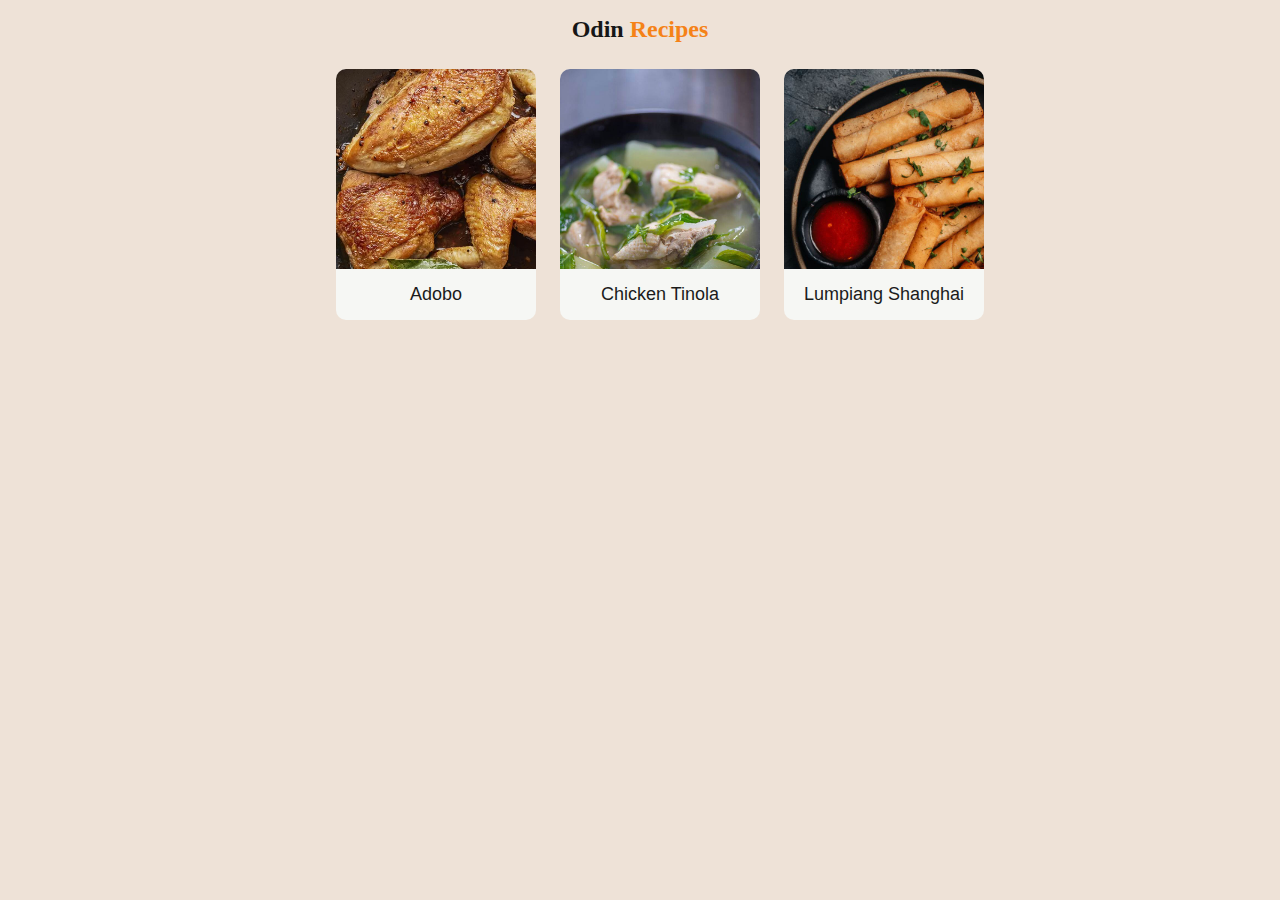
<file: index.html>
<!DOCTYPE html>
<html lang="en">
<head>
    <meta charset="UTF-8">
    <title>Odin Recipes</title>
    <link rel="stylesheet" href="styles.css">
</head>
<body>
    <h1 class="heading">Odin <span class="highlight">Recipes</span></h1>

    <div class="recipe-holder">
        <ul class="main-list">
            <div><li><span class="wrapper"><img src="./recipes/img/img-adobo.webp"></span><span class="space"></span><a href="./recipes/adobo.html" rel="noopener noreferrer">Adobo</a></li></div>
            <div><li><span class="wrapper"><img src="./recipes/img/img-tinola.jpg"></span><span class="space"></span><a href="./recipes/tinola.html" rel="noopener noreferrer">Chicken Tinola</a></li></div>
            <div><li><span class="wrapper"><img src="./recipes/img/img-lumpia.jpg"></span><span class="space"></span><a href="./recipes/lumpia.html" re="noopener noreferrer">Lumpiang Shanghai</a></li></div>
        </ul>

    </div>
</body>
</html>
</file>
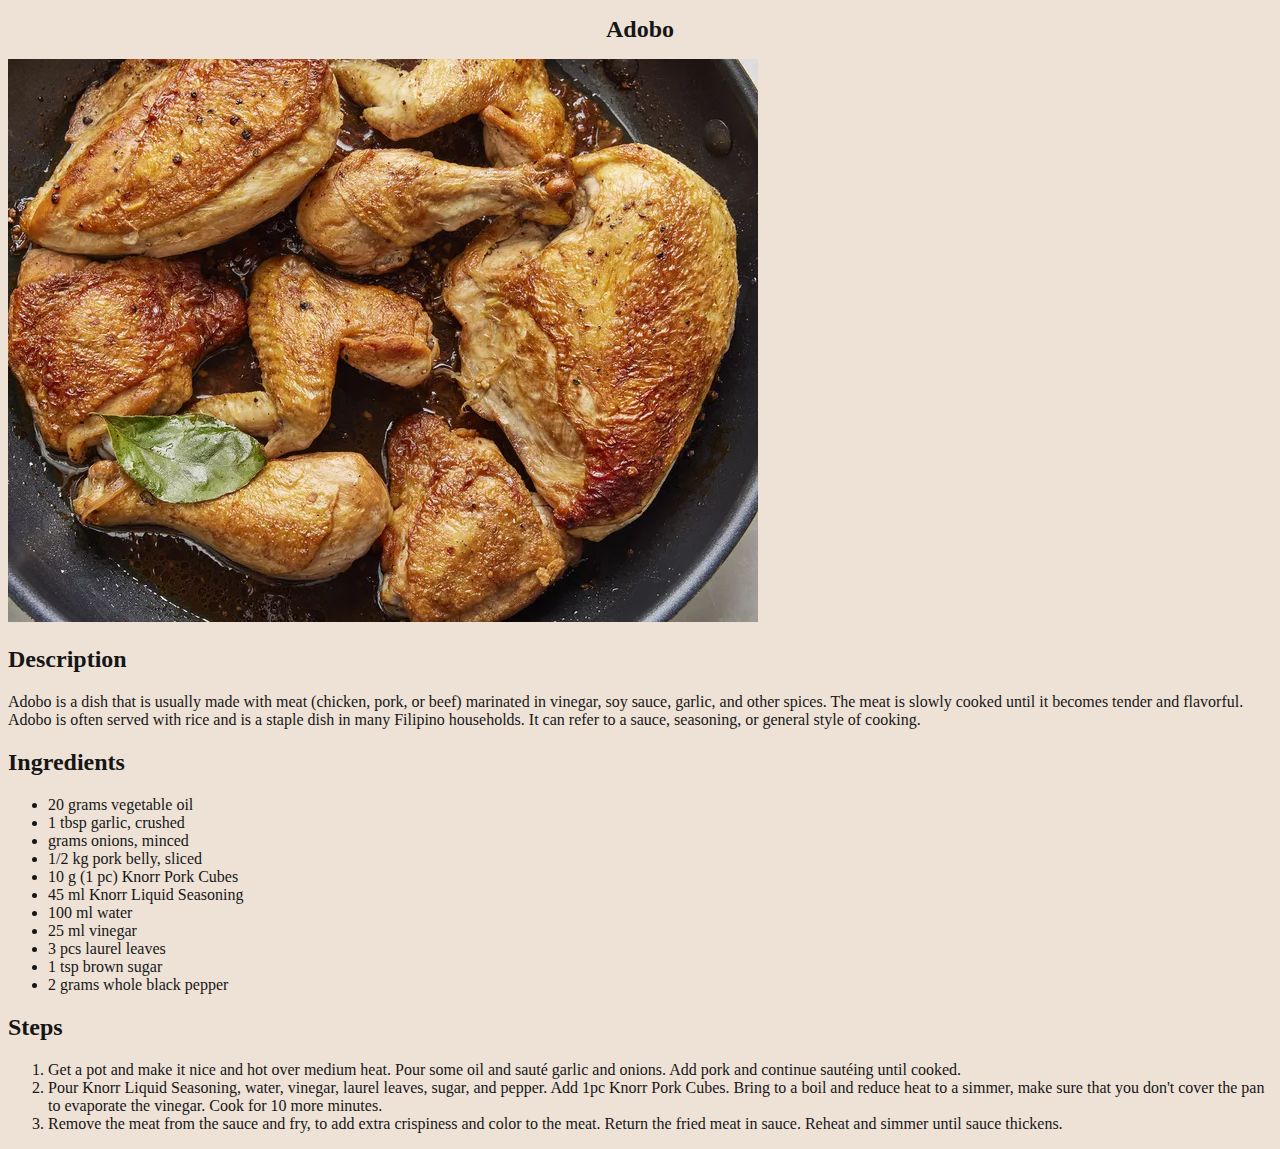
<file: recipes/adobo.html>
<!DOCTYPE html>
<html lang="en">
<head>
    <meta charset="UTF-8">
    <title>Adobo</title>
    <link rel="stylesheet" href="../styles.css">
</head>
<body>
    <h1 class="heading">Adobo</h1>
    
    <div class="recipe-img">
        <img src="./img/img-adobo.webp" alt="Adobo Image">
    </div>

    <h2 class="subheading">Description</h2>
    <p>Adobo is a dish that is usually made with meat (chicken, pork, or beef) marinated in vinegar, soy sauce, garlic, and other spices. The meat is slowly cooked until it becomes tender and flavorful. Adobo is often served with rice and is a staple dish in many Filipino households. It can refer to a sauce, seasoning, or general style of cooking.</p>

    <h2 class="subheading">Ingredients</h2>

    <ul class="ingredients">
        <li>20 grams vegetable oil</li>
        <li>1 tbsp garlic, crushed</li> 
        <li> grams onions, minced</li>
        <li>1/2 kg pork belly, sliced</li>
        <li>10 g (1 pc) Knorr Pork Cubes</li>
        <li>45 ml Knorr Liquid Seasoning</li>
        <li>100 ml water</li>
        <li>25 ml vinegar</li>
        <li>3 pcs laurel leaves</li>
        <li>1 tsp brown sugar</li>
        <li>2 grams whole black pepper</li>  
    </ul>

    <h2 class="subheading">Steps</h2>
    <ol>
        <li>Get a pot and make it nice and hot over medium heat. Pour some oil and sauté garlic and onions. Add pork and continue sautéing until cooked.</li>
        <li>Pour Knorr Liquid Seasoning, water, vinegar, laurel leaves, sugar, and pepper. Add 1pc Knorr Pork Cubes. Bring to a boil and reduce heat to a simmer, make sure that you don't cover the pan to evaporate the vinegar. Cook for 10 more minutes.</li>
        <li>Remove the meat from the sauce and fry, to add extra crispiness and color to the meat. Return the fried meat in sauce. Reheat and simmer until sauce thickens.</li>
    </ol>
</body>
</html>
</file>
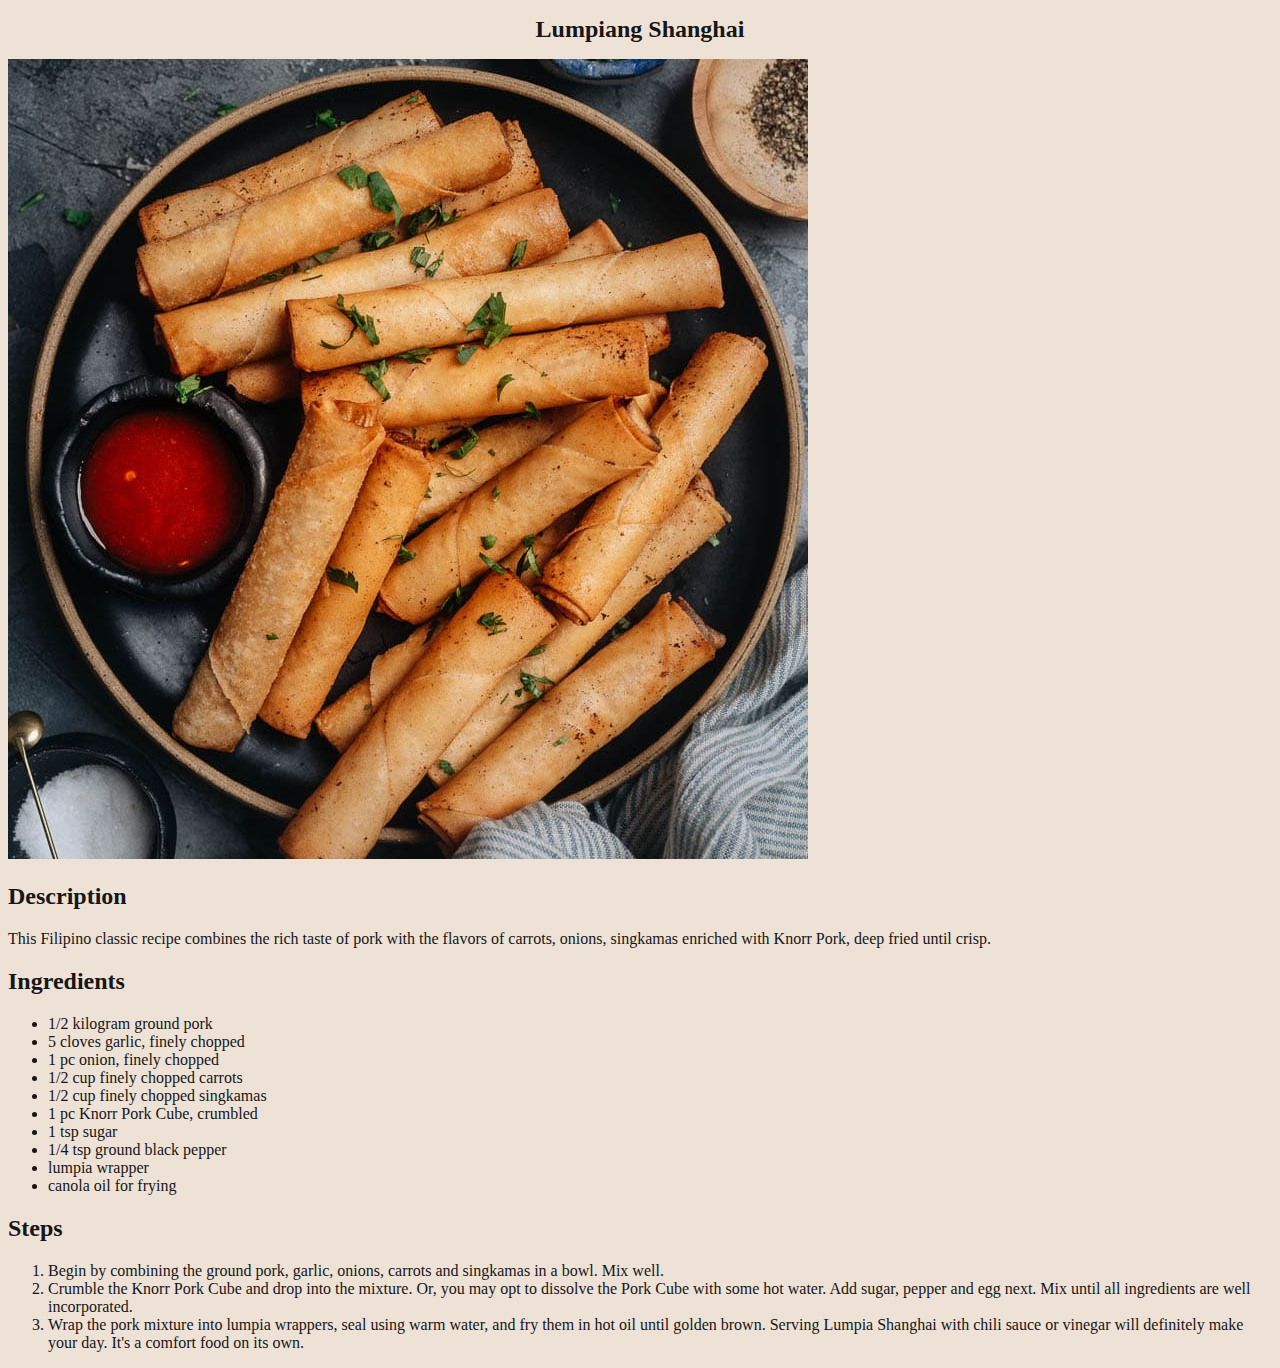
<file: recipes/lumpia.html>
<!DOCTYPE html>
<html lang="en">
<head>
    <meta charset="UTF-8">
    <title>Lumpiang Shanghai</title>
    <link rel="stylesheet" href="../styles.css" />
</head>
<body>
    <h1 class="heading">Lumpiang Shanghai</h1>

    <div class="recipe-img">
        <img src="./img/img-lumpia.jpg" alt="Lumpiang Shanghai">
    </div>

    <h2 class="subheading">Description</h2>
    <p>This Filipino classic recipe combines the rich taste of pork with the flavors of carrots, onions, singkamas enriched with Knorr Pork, deep fried until crisp.</p>
    <h2 class="subheading">Ingredients</h2>

    <ul class="ingredients">
        <li>1/2 kilogram ground pork</li>
        <li>5 cloves garlic, finely chopped</li>
        <li>1 pc onion, finely chopped</li>
        <li>1/2 cup finely chopped carrots</li>
        <li>1/2 cup finely chopped singkamas</li>
        <li>1 pc Knorr Pork Cube, crumbled</li>
        <li>1 tsp sugar</li>
        <li>1/4 tsp ground black pepper</li>
        <li>lumpia wrapper</li>
        <li>canola oil for frying</li>
    </ul>
    <h2 class="subheading">Steps</h2>
    <ol>
        <li>Begin by combining the ground pork, garlic, onions, carrots and singkamas in a bowl. Mix well.</li>
        <li>Crumble the Knorr Pork Cube and drop into the mixture. Or, you may opt to dissolve the Pork Cube with some hot water. Add sugar, pepper and egg next. Mix until all ingredients are well incorporated.</li>
        <li>Wrap the pork mixture into lumpia wrappers, seal using warm water, and fry them in hot oil until golden brown. Serving Lumpia Shanghai with chili sauce or vinegar will definitely make your day. It's a comfort food on its own.</li>
    </ol>
    
</body>
</html>
</file>
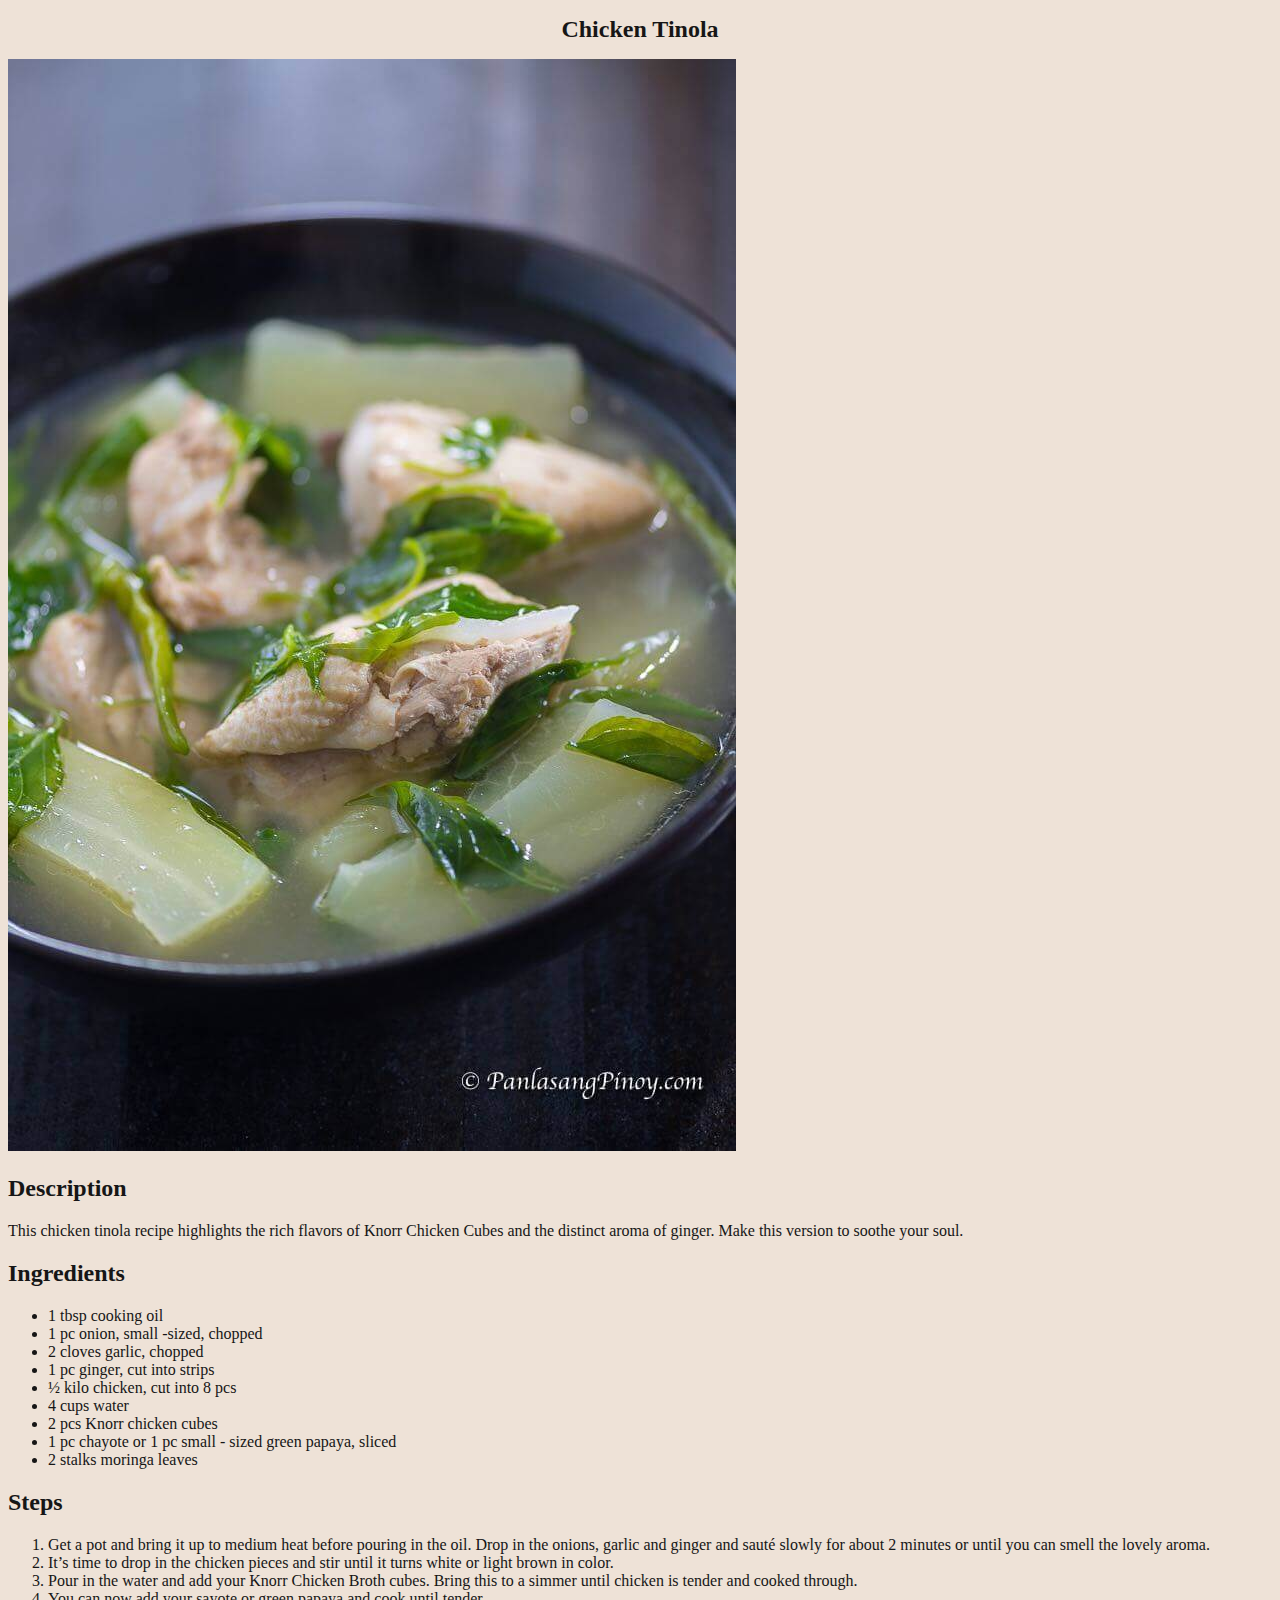
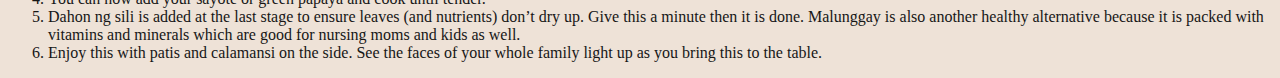
<file: recipes/tinola.html>
<!DOCTYPE html>
<html lang="en">
<head>
    <meta charset="UTF-8">
    <title>Chicken Tinola</title>
    <link rel="stylesheet" href="../styles.css"/>
</head>
<body>
    <h1 class="heading">Chicken Tinola</h1>
    
    <div class="recipe-img">
        <img src="./img/img-tinola.jpg" alt="Chicken Tinola">
    </div>
    <h2 class="subheading">Description</h2>
    <p>This chicken tinola recipe highlights the rich flavors of Knorr Chicken Cubes and the distinct aroma of ginger. Make this version to soothe your soul.</p>
    <h2 class="subheading">Ingredients</h2>

    <ul class="ingredients">
        <li>1 tbsp cooking oil</li>
        <li>1 pc onion, small -sized, chopped</li>
        <li>2 cloves garlic, chopped</li>
        <li>1 pc ginger, cut into strips</li>
        <li>½ kilo chicken, cut into 8 pcs</li>
        <li>4 cups water</li>
        <li>2 pcs Knorr chicken cubes</li>
        <li>1 pc chayote or 1 pc small - sized green papaya, sliced</li>
        <li>2 stalks moringa leaves</li>
    </ul>
    <h2 class="subheading">Steps</h2>
    <ol>
        <li>Get a pot and bring it up to medium heat before pouring in the oil. Drop in the onions, garlic and ginger and sauté slowly for about 2 minutes or until you can smell the lovely aroma.</li>
        <li>It’s time to drop in the chicken pieces and stir until it turns white or light brown in color.</li>
        <li>Pour in the water and add your Knorr Chicken Broth cubes. Bring this to a simmer until chicken is tender and cooked through.</li>
        <li>You can now add your sayote or green papaya and cook until tender.</li>
        <li>Dahon ng sili is added at the last stage to ensure leaves (and nutrients) don’t dry up. Give this a minute then it is done. Malunggay is also another healthy alternative because it is packed with vitamins and minerals which are good for nursing moms and kids as well.</li>
        <li>Enjoy this with patis and calamansi on the side. See the faces of your whole family light up as you bring this to the table.</li>
    </ol>
</body>
</html>
</file>
<file: styles.css>
/* 
* {
 
    background-color: #f0ede5;
    font-family: Arial, Helvetica, sans-serif;
    font-size: 16px;
    line-height: 20px;

    color: #1d1c1c;
}


h1.heading{
    padding: 10px;
    margin: 20px;
    font-size: 36px;

    font-family: Cambria, Cochin, Georgia, Times, 'Times New Roman', serif;
    text-align: center;
}


h2.subheading {
    font-size: 24px;
    text-align: center;
    text-decoration: underline;
}


.recipe-box{
    background-color: #555;
}

.main-list li {
    list-style-type: none;
    line-height: 30px;
    font-weight: 800;
    padding:20px;
}



li a{
    text-decoration: none;
}

li a:hover{
    text-decoration: underline;
    color: rgb(50, 100, 81);

}

li a:visited{
    color: #1d1c1c;
}

.recipe-img {
    text-align: center;
}

.recipe-img img{
    width: 400px;
    height: auto;
} */


body{
    background-color: #eee2d7;
    color: #161616;
}

h1.heading{
    font-family:'Times New Roman', Times, serif;
    font-size: 24px;
    text-align: center;
}

.highlight{
    color: rgb(245, 130, 23);
}

.recipe-holder {
    text-align: center;
}

ul.main-list div {
    display: inline-block;
    background-color: rgb(246, 247, 244);
    box-sizing: border-box;
    width: 200px;
    height: 280;

    /*padding: 30px 30px 20px 30px;*/
    padding-bottom: 15px;
    margin: 10px;

    border-radius: 10px;
}

ul.main-list div:hover{
    box-shadow: 5px 5px 5px #7c7b7960, -5px 5px 5px #7c7b7960;

}

ul.main-list div li{
    list-style-type: none;
    display: inline-block;
    text-align: center;
}

ul.main-list div li span.wrapper{
    display: block;
    width: 200px;
    height: 200px;
    overflow: hidden;
    border-radius: 10px 10px 0 0;
}

ul.main-list div li span.wrapper img{
    height: 150%;    
}

ul.main-list div li a {
    color: #1b1b1b;
    text-decoration: none;

    font-family: Arial, Helvetica, sans-serif;
    font-size: 18px;
}

span.space {
    display:block;
    height: 15px;
}

/* Recipe */
</file>
